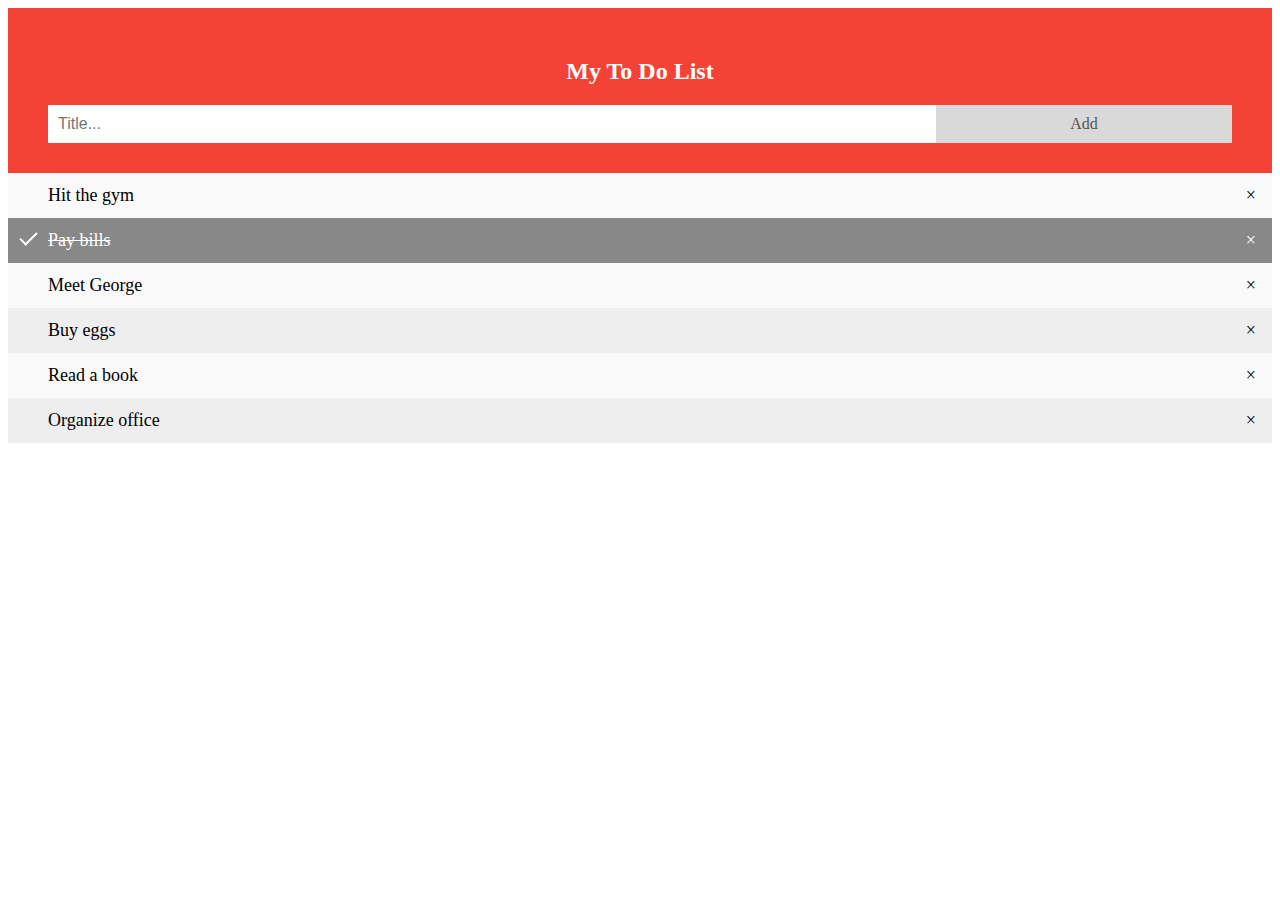
<file: Baitap5/index.html>
<!DOCTYPE html>
<html lang="en">
<head>
    <meta charset="UTF-8">
    <meta name="viewport" content="width=device-width, initial-scale=1.0">
    <title>Todo</title>
    <link rel="stylesheet" href="style.css">
</head>
<body>
    <div id="myDIV" class="header">
        <h2>My To Do List</h2>
        <input type="text" id="myInput" placeholder="Title...">
        <span onclick="newElement()" class="addBtn">Add</span>
      </div>
      
      <ul id="myUL">
        <li>Hit the gym</li>
        <li class="checked">Pay bills</li>
        <li>Meet George</li>
        <li>Buy eggs</li>
        <li>Read a book</li>
        <li>Organize office</li>
      </ul>  

      <script src="app.js"></script>
</body>
</html>
</file>
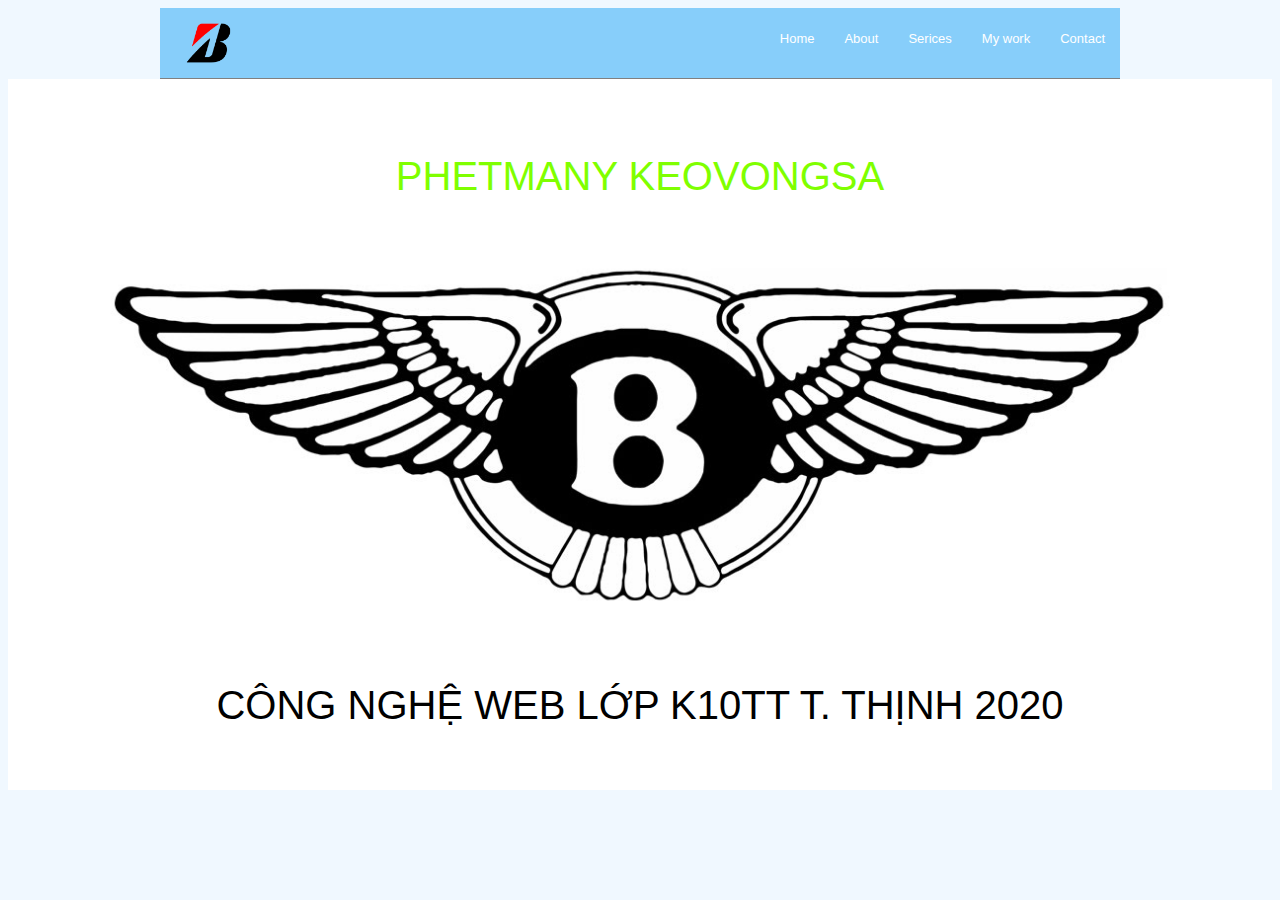
<file: Baitap1/bai1.html>
<!DOCTYPE html>
<html lang="en">

<head>
    <meta charset="UTF-8">
    <meta name="viewport" content="width=device-width, initial-scale=1.0">
    <title>Bai1</title>
    <link rel="stylesheet" href="style.css">
</head>

<body>
    <header class="header">
        <a href="#" id="logo-box">
            <img id="logo" src="./bridgestone-logo.png">
        </a>

        <ul class="nav">
            <li>
                <a href="#">Home</a>
            </li>
            <li>
                <a href="#">About</a>
            </li>

            <li>
                <a href="#">Serices</a>
            </li>
            <li>
                <a href="#">My work</a>
            </li>

            <li>
                <a href="#">Contact</a>
            </li>
        </ul>
        <div class="clear-fix"></div>
    </header>

    <div class="content">
        <div class="background">
            <img src="./bentley-icon-14.jpg">
        </div>

        <div class="text">
            <span class="text-primary">Phetmany Keovongsa</span>
        </div>
        <div class="text-description">
            <p>CÔNG NGHỆ WEB LỚP K10TT T. THỊNH 2020</p>
        </div>
        
    </div>
    <footer>

    </footer>
</body>

</html>
</file>
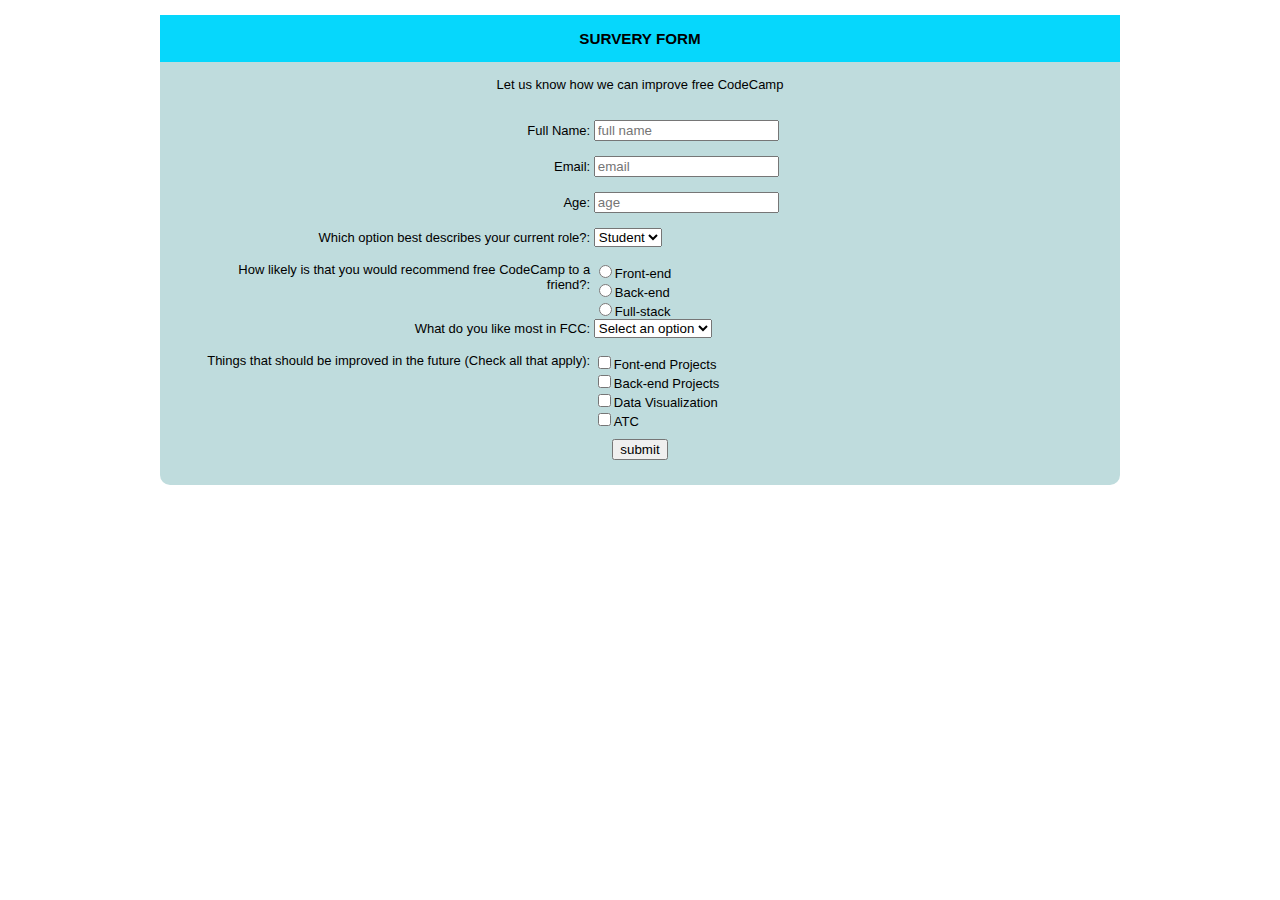
<file: Baitap2/bai2.html>
<!DOCTYPE html>
<html lang="en">

<head>
    <meta charset="UTF-8">
    <meta name="viewport" content="width=device-width, initial-scale=1.0">
    <title>Form</title>
    <link rel="stylesheet" href="style.css">
</head>

<body>
    <div class="content">
        <h3 id="title">SURVERY FORM</h3>

        <form action="#" id="form">
            <div>
                <p>Let us know how we can improve free CodeCamp</p>
            </div>
            <div class="row-tab">
                <div class="lable">
                    <label for="name">Full Name:</label>
                </div>
                <div class="input">
                    <input type="text" placeholder="full name">
                </div>
            </div>
            <div class="row-tab">
                <div class="lable">
                    <label for="email">Email:</label>
                </div>
                <div class="input">
                    <input id="email" type="email" placeholder="email">
                </div>
            </div>
            <div class="row-tab">
                <div class="lable">
                    <label for="age">Age:</label>
                </div>
                <div class="input">
                    <input id="age" type="number" placeholder="age">
                </div>
            </div>

            <div class="row-tab">
                <div class="lable-select">
                    <label for="liked">Which option best describes your current role?:</label>
                </div>
                <div class="input-select">
                    <select id="liked">
                        <option value="code">Student</option>
                        <option value="sleep">Lawyer</option>
                        <option value="eat">Police</option>
                      </select>
                </div>
            </div>

            <div class="row-tab">
                <div class="lable-radio">
                    <label for="good">How likely is that you would recommend free CodeCamp to a friend?:</label>
                </div>
                <div class="input-radio">
                    <div><label><input type="radio" name="good">Front-end</label></div>
                    <div><label><input type="radio" name="good">Back-end</label></div>
                    <div><label><input type="radio" name="good">Full-stack</label></div>
                </div>
            </div>
            <div class="row-tab1">
                <div class="lable-select">
                    <label for="liked">What do you like most in FCC:</label>
                </div>
                <div class="input-select">
                    <select id="liked">
                        <option value="code">Select an option</option>
                        <option value="sleep">1</option>
                        <option value="eat">2</option>
                      </select>
                </div>
            <div class="row-tab">
                <div class="lable-radio">
                    <label for="good">Things that should be improved in the future (Check all that apply):</label>
                </div>
                <div class="input-radio">
                    <div><label><input type="checkbox" >Font-end Projects</label></div>
                    <div><label><input type="checkbox">Back-end Projects</label></div>
                    <div><label><input type="checkbox" >Data Visualization</label></div>
                    <div><label><input type="checkbox">ATC</label></div>
                </div>
            </div>
            <div class="button-submit">
                <input type="submit" value="submit">
            </div>

        </form>
        <div class="clearfix "></div>
    </div>
</body>

</html>
</file>
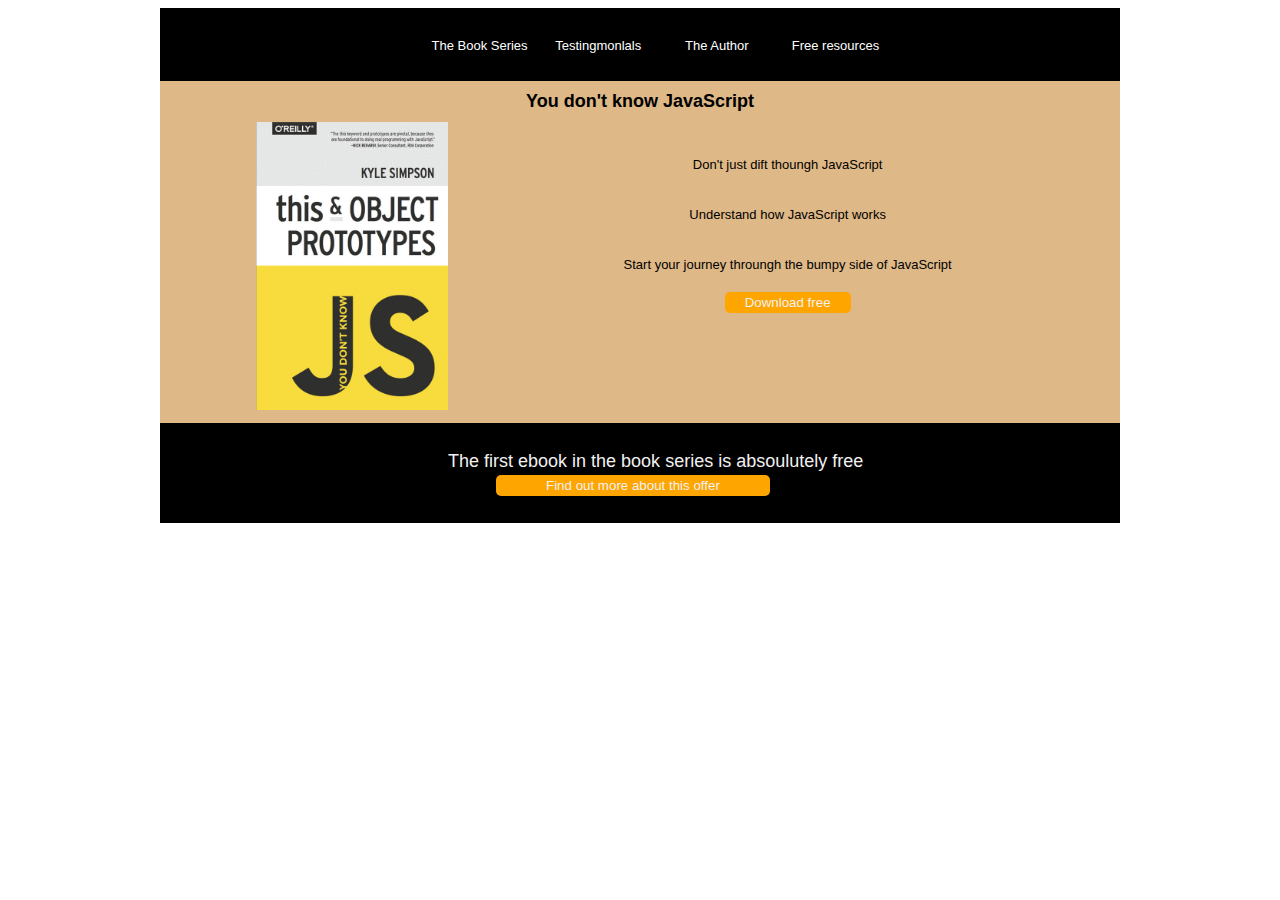
<file: Baitap3/bai3.html>
<!DOCTYPE html>
<html lang="en">

<head>
    <meta charset="UTF-8">
    <meta name="viewport" content="width=device-width, initial-scale=1.0">
    <title>Intro Book</title>
    <link rel="stylesheet" href="style.css">
</head>

<body>
    <header class="header">
        <div class="option">
            <ul>
                <li><a>The Book Series</a></li>
                <li><a>Testingmonlals</a></li>
                <li><a>The Author</a></li>
                <li><a>Free resources</a></li>
            </ul>
        </div>
    </header>
    <div class="content">
        <div id="title">
            <span id="text">You don't know JavaScript</span>
        </div>
        <div class="row">
            <div class="img">
                <img id="img" src="./cover.jpg" alt="this is a image">
            </div>
            <div class="description">
                <span class="text-description">Don't just dift thoungh JavaScript</span><br>
                <span class="text-description">Understand how JavaScript works</span><br>
                <span class="text-description">Start your journey throungh the bumpy side of JavaScript</span><br>
                <input id="button-order" type="submit" value="Download free">
            </div>
        </div>
        <div class="clearfix"></div>
    </div>
    <footer class="footer">
        <div class="footer-content">
            <p>The first ebook in the book series is absoulutely free</p>
            <input id="button" type="submit" value="Find out more about this offer">
        </div>
    </footer>
</body>

</html>
</file>
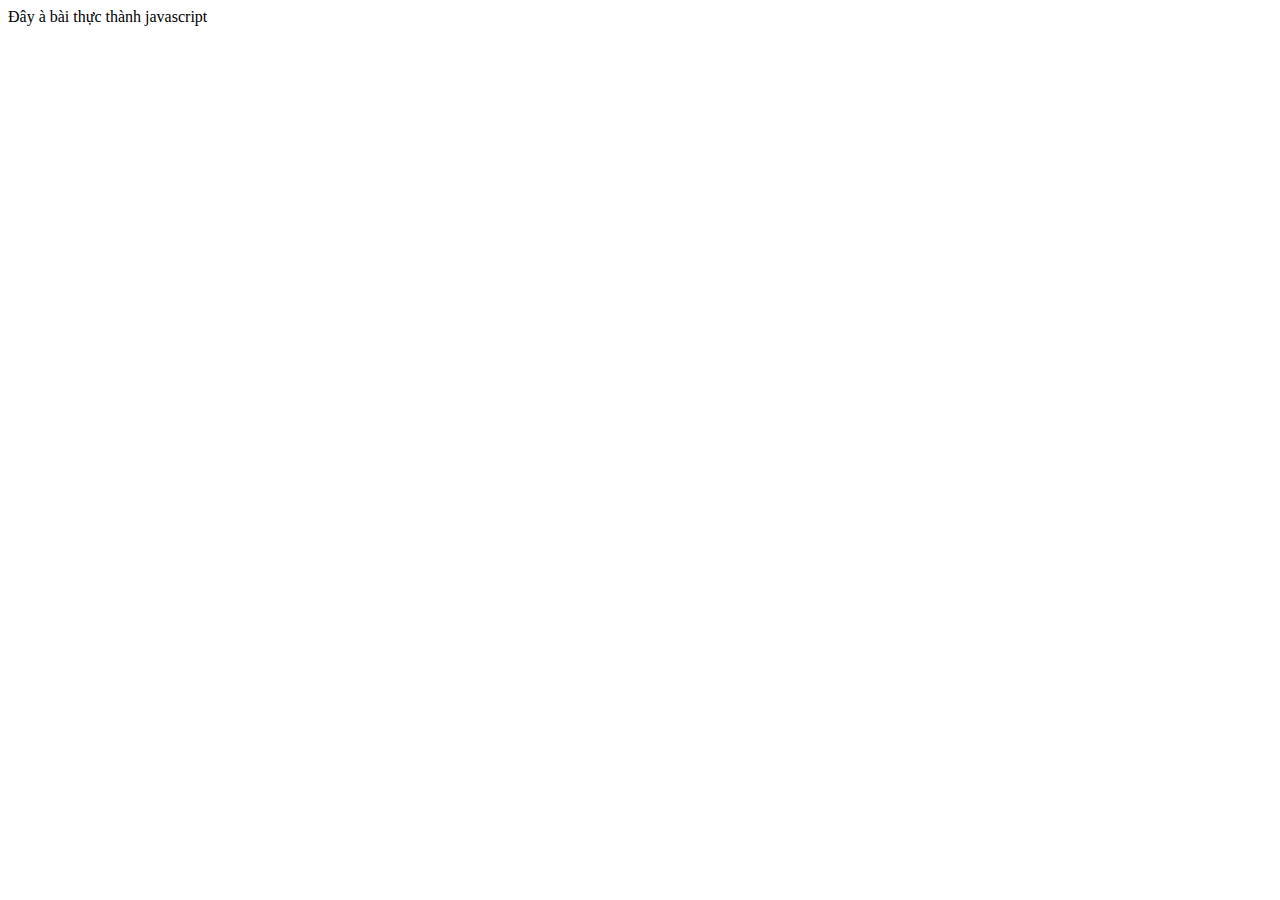
<file: Baitap4/home.html>
<!DOCTYPE html>
<html lang="en">
<head>
    <meta charset="UTF-8">
    <meta name="viewport" content="width=device-width, initial-scale=1.0">
    <title>Thực hành javascript</title>
</head>
<body>
    <span>Đây à bài thực thành javascript</span>
</body>
</html>
</file>
<file: Baitap5/style.css>
* {
    box-sizing: border-box;
  }
  
  /* Remove margins and padding from the list */
  ul {
    margin: 0;
    padding: 0;
  }
  
  /* Style the list items */
  ul li {
    cursor: pointer;
    position: relative;
    padding: 12px 8px 12px 40px;
    background: #eee;
    font-size: 18px;
    transition: 0.2s;
  
    /* make the list items unselectable */
    -webkit-user-select: none;
    -moz-user-select: none;
    -ms-user-select: none;
    user-select: none;
  }
  
  /* Set all odd list items to a different color (zebra-stripes) */
  ul li:nth-child(odd) {
    background: #f9f9f9;
  }
  
  /* Darker background-color on hover */
  ul li:hover {
    background: #ddd;
  }
  
  /* When clicked on, add a background color and strike out text */
  ul li.checked {
    background: #888;
    color: #fff;
    text-decoration: line-through;
  }
  
  /* Add a "checked" mark when clicked on */
  ul li.checked::before {
    content: '';
    position: absolute;
    border-color: #fff;
    border-style: solid;
    border-width: 0 2px 2px 0;
    top: 10px;
    left: 16px;
    transform: rotate(45deg);
    height: 15px;
    width: 7px;
  }
  
  /* Style the close button */
  .close {
    position: absolute;
    right: 0;
    top: 0;
    padding: 12px 16px 12px 16px;
  }
  
  .close:hover {
    background-color: #f44336;
    color: white;
  }
  
  /* Style the header */
  .header {
    background-color: #f44336;
    padding: 30px 40px;
    color: white;
    text-align: center;
  }
  
  /* Clear floats after the header */
  .header:after {
    content: "";
    display: table;
    clear: both;
  }
  
  /* Style the input */
  input {
    margin: 0;
    border: none;
    border-radius: 0;
    width: 75%;
    padding: 10px;
    float: left;
    font-size: 16px;
  }
  
  /* Style the "Add" button */
  .addBtn {
    padding: 10px;
    width: 25%;
    background: #d9d9d9;
    color: #555;
    float: left;
    text-align: center;
    font-size: 16px;
    cursor: pointer;
    transition: 0.3s;
    border-radius: 0;
  }
  
  .addBtn:hover {
    background-color: #bbb;
  }
</file>
<file: Baitap1/style.css>
body {
    font-size: 13px;
    font-family: Arial, Helvetica, sans-serif;
    background-color: aliceblue;
}

a {
    list-style-type: none;
    text-decoration: none;
}

#logo-box {
    float: left;
    height: 50px;
    margin-left: 15px;
}

#logo {
    width: auto;
    height: 100%;
}

.header {
    width: 960px;
    margin: 0 auto;
    padding: 10px 0;
    background-color: lightskyblue;
    height: auto;
    border-bottom: 1px solid gray;
}

ul li {
    list-style: none;
}

.nav {
    float: right;
}

.nav li {
    float: left;
}

.nav li a {
    padding: 12px 15px;
    color: white;
    font-weight: 500;
}

.nav li a:hover {
    padding: 12px 15px;
    color: black;
    font-weight: 500;
}

.clear-fix {
    clear: both;
}

.content {
    height: 100%;
    width: 100%;
    position: relative;
}

.background img {
    height: 50%;
    width: 100%;
}

.text {
    position: absolute;
    position: absolute;
    top: 15%;
    left: 50%;
    transform: translate(-50%, -50%);
    text-align: center;
}

.text-primary {
    text-transform: uppercase;
    color:chartreuse;
    font-size: 40px;
    font-style: normal;
}
/*
.text-description {
    color:black;
    font-size: 50px;
    font-style: normal;
}
*/
.content .text-description {
    text-align: center;
    font-size: 40px;
    margin-top: -150px;
}
</file>
<file: Baitap2/style.css>
body {
    font-size: 13px;
    font-family: Arial, Helvetica, sans-serif;
}

.content {
    width: 960px;
    height: 470px;
    background-color: rgb(191, 220, 221);
    text-align: center;
    margin: 0 auto;
    border-radius: 10px;
}

#title {
    display: block;
    background-color: rgb(6, 215, 252);
    padding: 15px;
}

.clearfix {
    clear: both;
}

#form {
    width: 960px;
    margin: 0 auto;
}

.row-tab {
    display: block;
    padding-top: 15px;
}

.lable {
    display: inline-block;
    width: 40%;
    text-align: right;
}

.input {
    display: inline-block;
    width: 50%;
    text-align: left;
}

.lable-select {
    display: inline-block;
    width: 40%;
    text-align: right;
}

.input-select {
    display: inline-block;
    width: 50%;
    text-align: left;
}

.lable-radio {
    display: inline-block;
    width: 40%;
    text-align: right;
    vertical-align: top;
}

.input-radio {
    display: inline-block;
    width: 50%;
    text-align: left;
}

.button-submit {
    display: block;
    margin-top: 10px;
    text-align: center;
    margin-bottom: 100px;
}
</file>
<file: Baitap3/style.css>
body {
    font-size: 13px;
    font-family: Arial, Helvetica, sans-serif;
}

.clearfix {
    clear: both;
}

.header {
    width: 960px;
    height: auto;
    background-color: black;
    margin: 0 auto;
    text-align: center;
}

.option {
    width: 100%;
    display: block;
    padding-top: 5px;
    padding-bottom: 2px;
}

.option ul {
    list-style-type: none;
    text-align: center;
}

.option li {
    color: #f1f1f1;
    display: inline-block;
    width: 120px;
    height: 40px;
    line-height: 40px;
    margin-left: -5px;
}

.option li a {
    text-decoration: none;
    color: #fff;
    display: block;
}

.option li a:hover {
    background: #f1f1f1;
    color: #333;
}


/* content */

.content {
    width: 960px;
    height: auto;
    background-color: burlywood;
    margin: 0 auto;
}

#img {
    width: 50%;
}

#title {
    text-align: center;
    font-size: large;
    font-weight: bold;
    padding: 10px;
}

.row {
    display: block;
}

.img {
    display: inline-block;
    width: 40%;
    text-align: center;
    margin-bottom: 10px;
}

.description {
    display: inline-block;
    text-align: center;
    width: 50%;
    vertical-align: top;
}

.text-description {
    display: inline-block;
    margin-top: 35px;
}

#button-order {
    margin-top: 20px;
    padding: 3px 20px 3px 20px;
    background-color: orange;
    color: #f1f1f1;
    border: none;
    border-radius: 5px;
}


/*footer*/

.footer {
    width: 960px;
    height: auto;
    margin: 0 auto;
    text-align: center;
}

.footer-content {
    position: relative;
    background-color: black;
    height: 100px;
}

.footer-content p {
    position: absolute;
    color: #f1f1f1;
    top: 10%;
    left: 30%;
    font-size: large;
}

#button {
    position: absolute;
    top: 52%;
    left: 35%;
    padding: 3px 50px 3px 50px;
    background-color: orange;
    color: #f1f1f1;
    border: none;
    border-radius: 5px;
}
</file>
